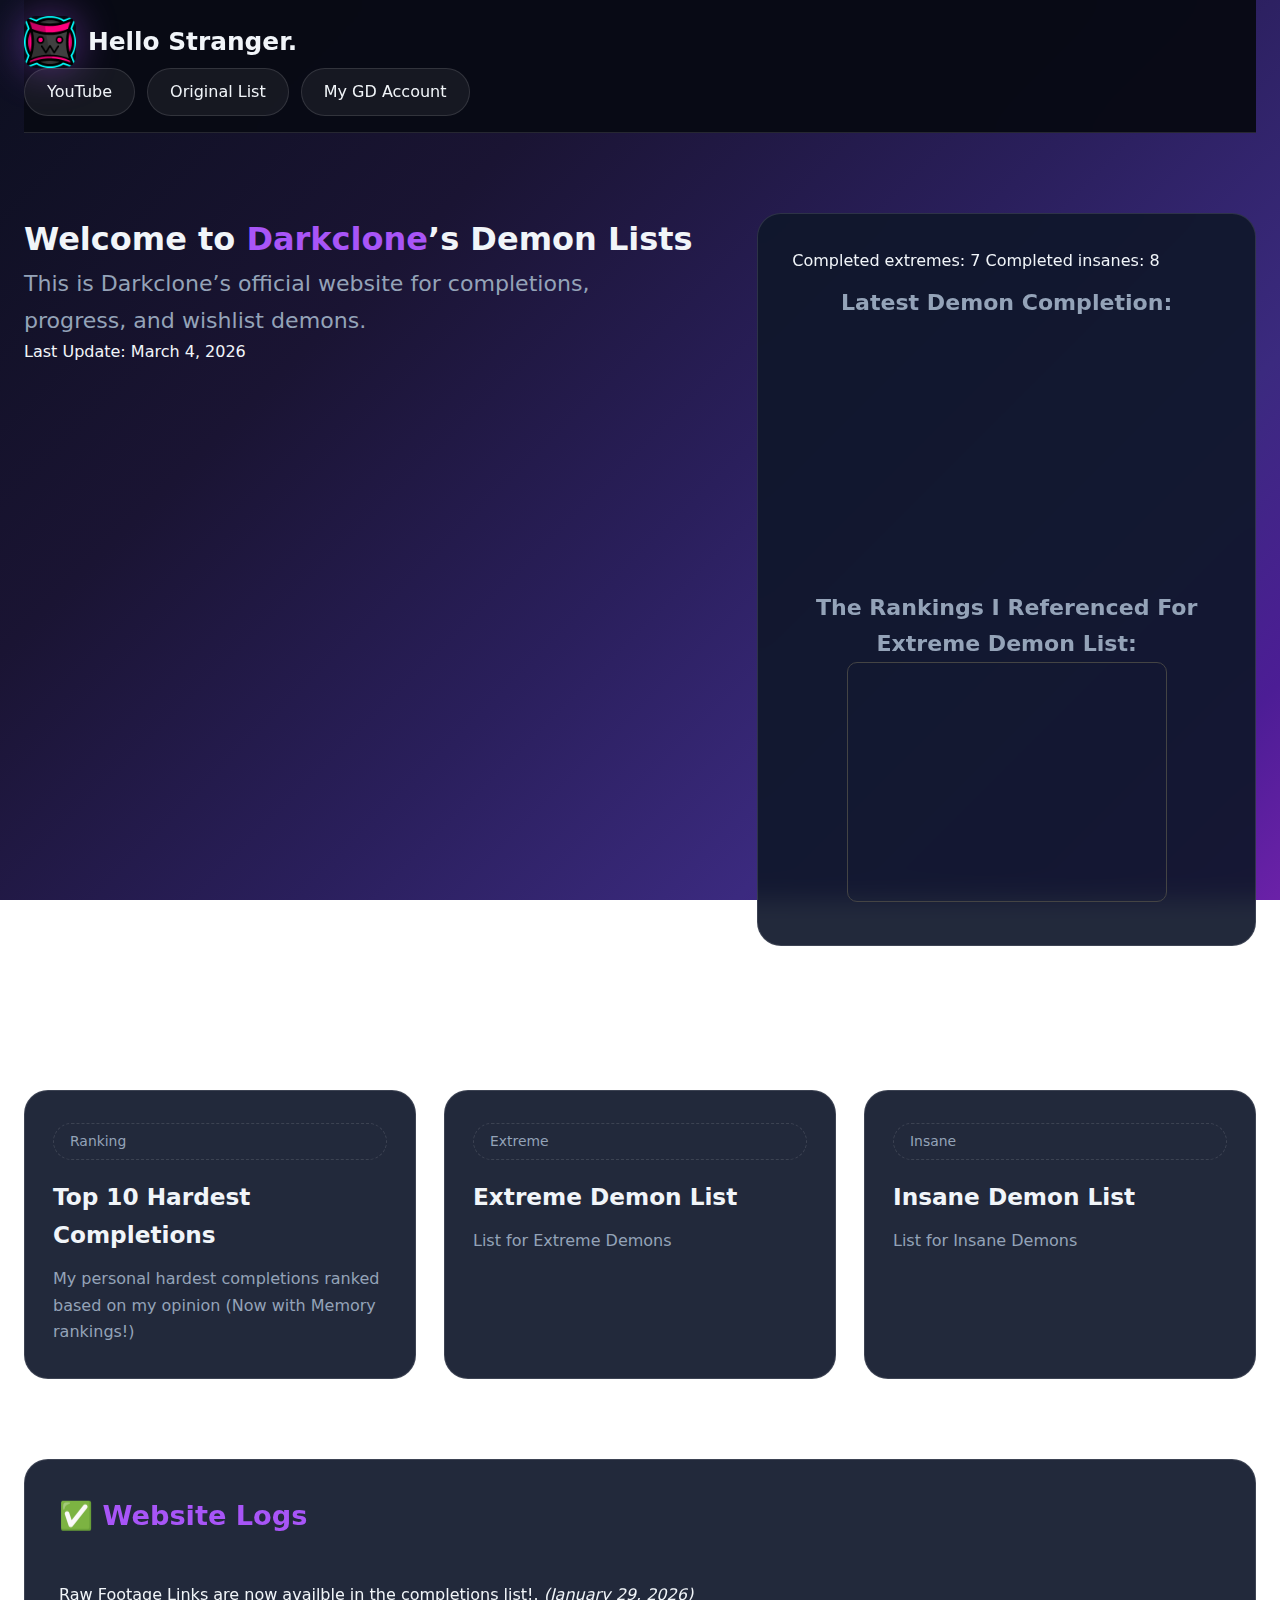
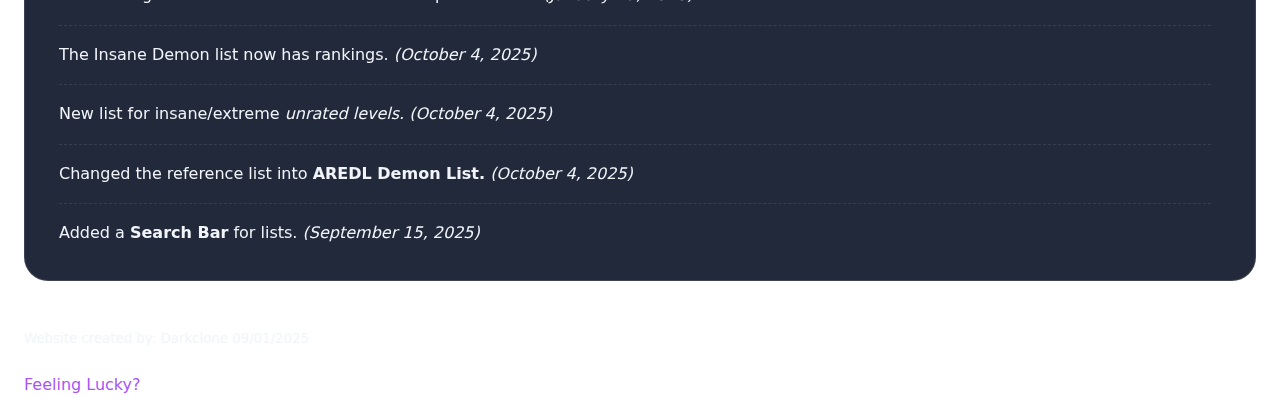
<file: index.html>
<!doctype html>
<html lang="en">
<head>
  <meta charset="utf-8"/>
  <meta name="viewport" content="width=device-width, initial-scale=1"/>
  <title>Darkclone’s Demon Lists</title>
  <link rel="stylesheet" href="style.css"/>
  <meta name="color-scheme" content="dark light">
</head>
<body>

<!-- | | | | | | | | | | | | | | | | | | | | | | | | | | | | -->
  
  <div id="landscape-warning">
  <p>⚠️ Please zoom out and rotate your phone to landscape for the best experience! ⚠️</p>
</div>
  
<!-- | | | | | | | | | | | | | | | | | | | | | | | | | | | | -->
  
  <div class="container">
  
<nav class="nav">
  <a class="brand" href="index.html">
    <img src="logo.png" alt="Logo" class="logo-img">
    <span>Hello Stranger.</span>
  </a>

  <!-- LINKS KO DITO BASTA -->
  
  <div class="nav-links">
    <a class="button" href="https://www.youtube.com/@darkclonexd/featured" target="_blank" rel="noopener">YouTube</a>
    <a class="button" href="https://docs.google.com/document/d/1Jw5motoaxZjOF2HAp14apUqmkxXeureWHTasxbL2W9M/edit?usp=sharing" target="_blank" rel="noopener">Original List</a>
    <a class="button" href="https://gdbrowser.com/u/Darkclone" target="_blank" rel="noopener">My GD Account</a>
  </div>
</nav>

    <section class="hero">
      <div>
        <h1>Welcome to <span style="color:var(--accent)">Darkclone</span>’s Demon Lists</h1>
        <p class="lead">This is Darkclone’s official website for completions, progress, and wishlist demons.</p>
        <div class="tabs">
          <!-- UPDATED HERE -->
          <span class="tab">Last Update: March 4, 2026</span>
        </div>
      </div>
      <div class="panel">
        <!-- Eto yung nasa right side along with latest completion vid -->
          <div class="kv">
            <span id="extreme-count">Completed extremes: 0</span>
            <span id="insane-count">Completed insanes: 0</span>
          </div>
        <center><b><p class="lead" style="margin-top:10px">Latest Demon Completion:</p></b></center>
            <center><iframe 
      width="320" 
      height="240" 
      src="https://www.youtube.com/embed/yLmoj2gUElg"
      title="YouTube video player" 
      frameborder="0" 
      allow="accelerometer; autoplay; clipboard-write; encrypted-media; gyroscope; picture-in-picture; web-share" 
      allowfullscreen>
    </iframe></center>

        <!-- New Demonlist reference window -->
        <center><b><p class="lead" style="margin-top:20px">The Rankings I Referenced For Extreme Demon List:</p></b></center>
        <center>
          <iframe 
            src="https://aredl.net/list/119544028?list=classic" 
            width="320" 
            height="240" 
            style="border:1px solid #444; border-radius:10px;" 
            title="Demonlist Rankings">
          </iframe>
        </center>

      </div>
    </section>

    <!-- Linked to other htmls -->
    
    <section class="grid">
  <a class="card" href="topList.html">
    <span class="tag">Ranking</span>
    <h3>Top 10 Hardest Completions</h3>
    <p>My personal hardest completions ranked based on my opinion (Now with Memory rankings!)</p>
  </a>

  <a class="card" href="extreme.html">
    <span class="tag">Extreme</span>
    <h3>Extreme Demon List</h3>
    <p>List for Extreme Demons</p>
  </a>

  <a class="card" href="insane.html">
    <span class="tag">Insane</span>
    <h3>Insane Demon List</h3>
    <p>List for Insane Demons</p>
  </a>
</section>

<!-- Update Logs -->

<div class="panel section" style="margin-top: 40px;">
  <h2>✅ Website Logs</h2>
  <div class="update-log">
    <ul class="clean website-logs">
      <li>Raw Footage Links are now availble in the completions list!. <i>(January 29, 2026)</i></li>
      <li>The Insane Demon list now has rankings. <i>(October 4, 2025)</i></li>
      <li>New list for insane/extreme <i>unrated levels.</i> <i>(October 4, 2025)</i></li>
      <li>Changed the reference list into <b>AREDL Demon List.</b> <i>(October 4, 2025)</i></li>
      <li>Added a <b>Search Bar</b> for lists. <i>(September 15, 2025)</i></li>
      <li>Added the <b>Global Demonlist</b> as a reference list. <i>(September 15, 2025)</i></li>
      <li>Added List Update Date. <i>(Aug 22, 2025)</i></li>
      <li>Added square brackets to indicate current rank. Current Format Will Now Be: <br>
      [CurrentRank] CompletionRank – Name : Attempts | LastDeath | CompletionDate (Device). <i>(Aug 22, 2025)</i></li>
    </ul>
  </div>
</div>

<!-- Copyright -->
    
<p><small> Website created by: Darkclone 09/01/2025 </small></p>
<p id="secret-text" style="cursor: pointer; color: var(--accent);">
  Feeling Lucky?
</p>


  </div>
</div>
  <script src="script.js"></script>
  
</body>
</html>
</file>
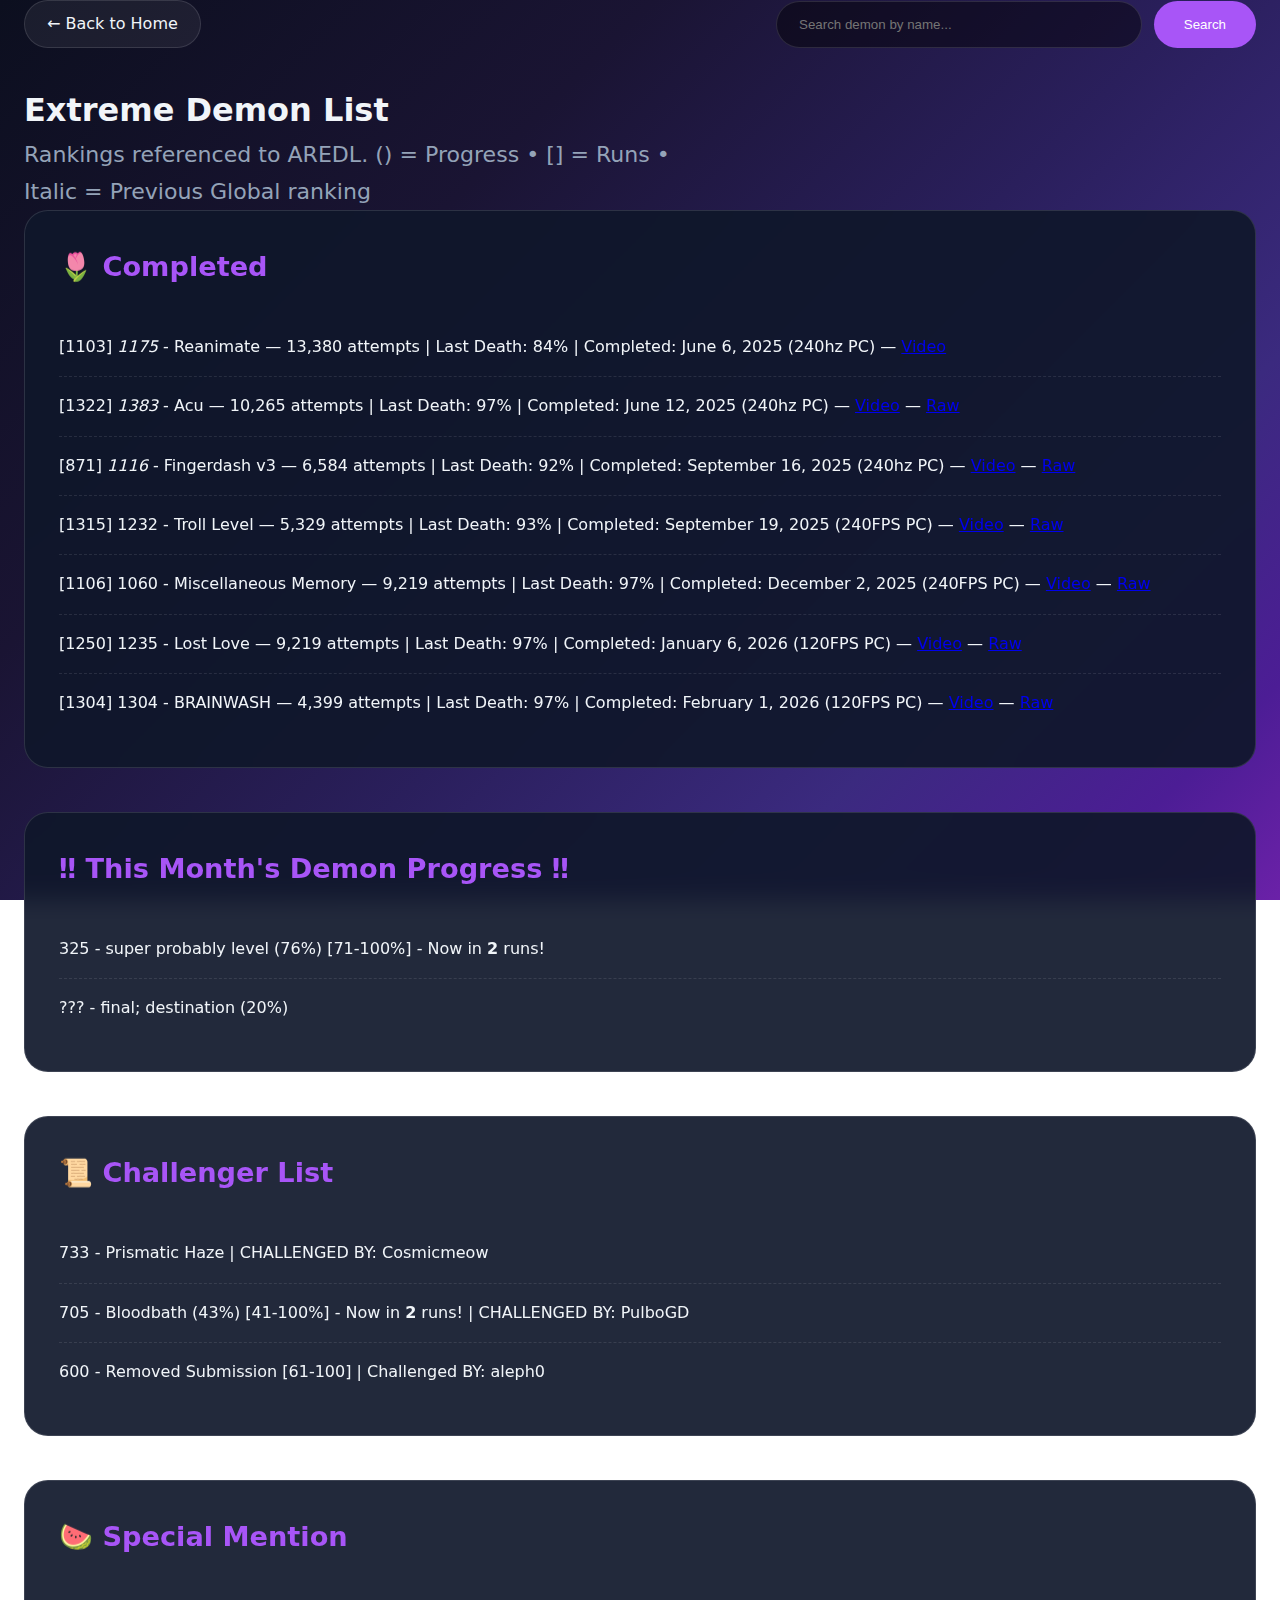
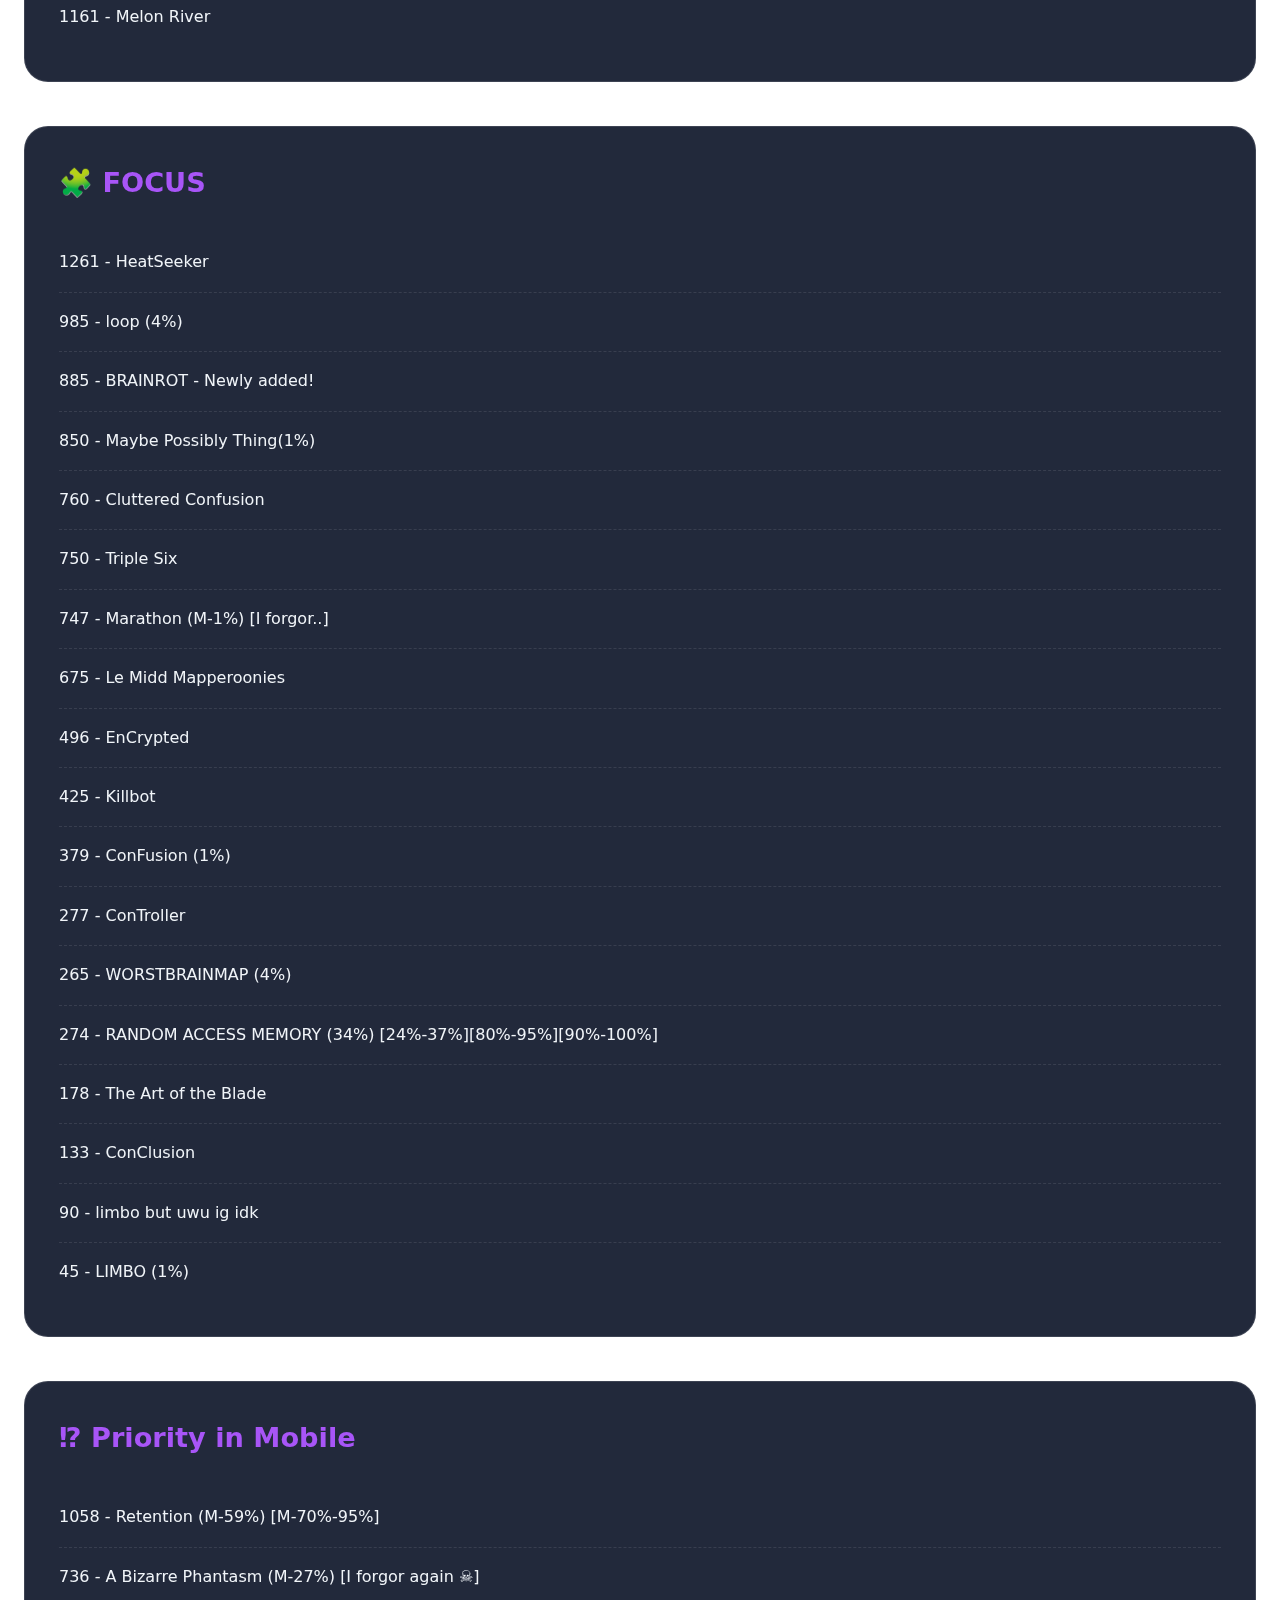
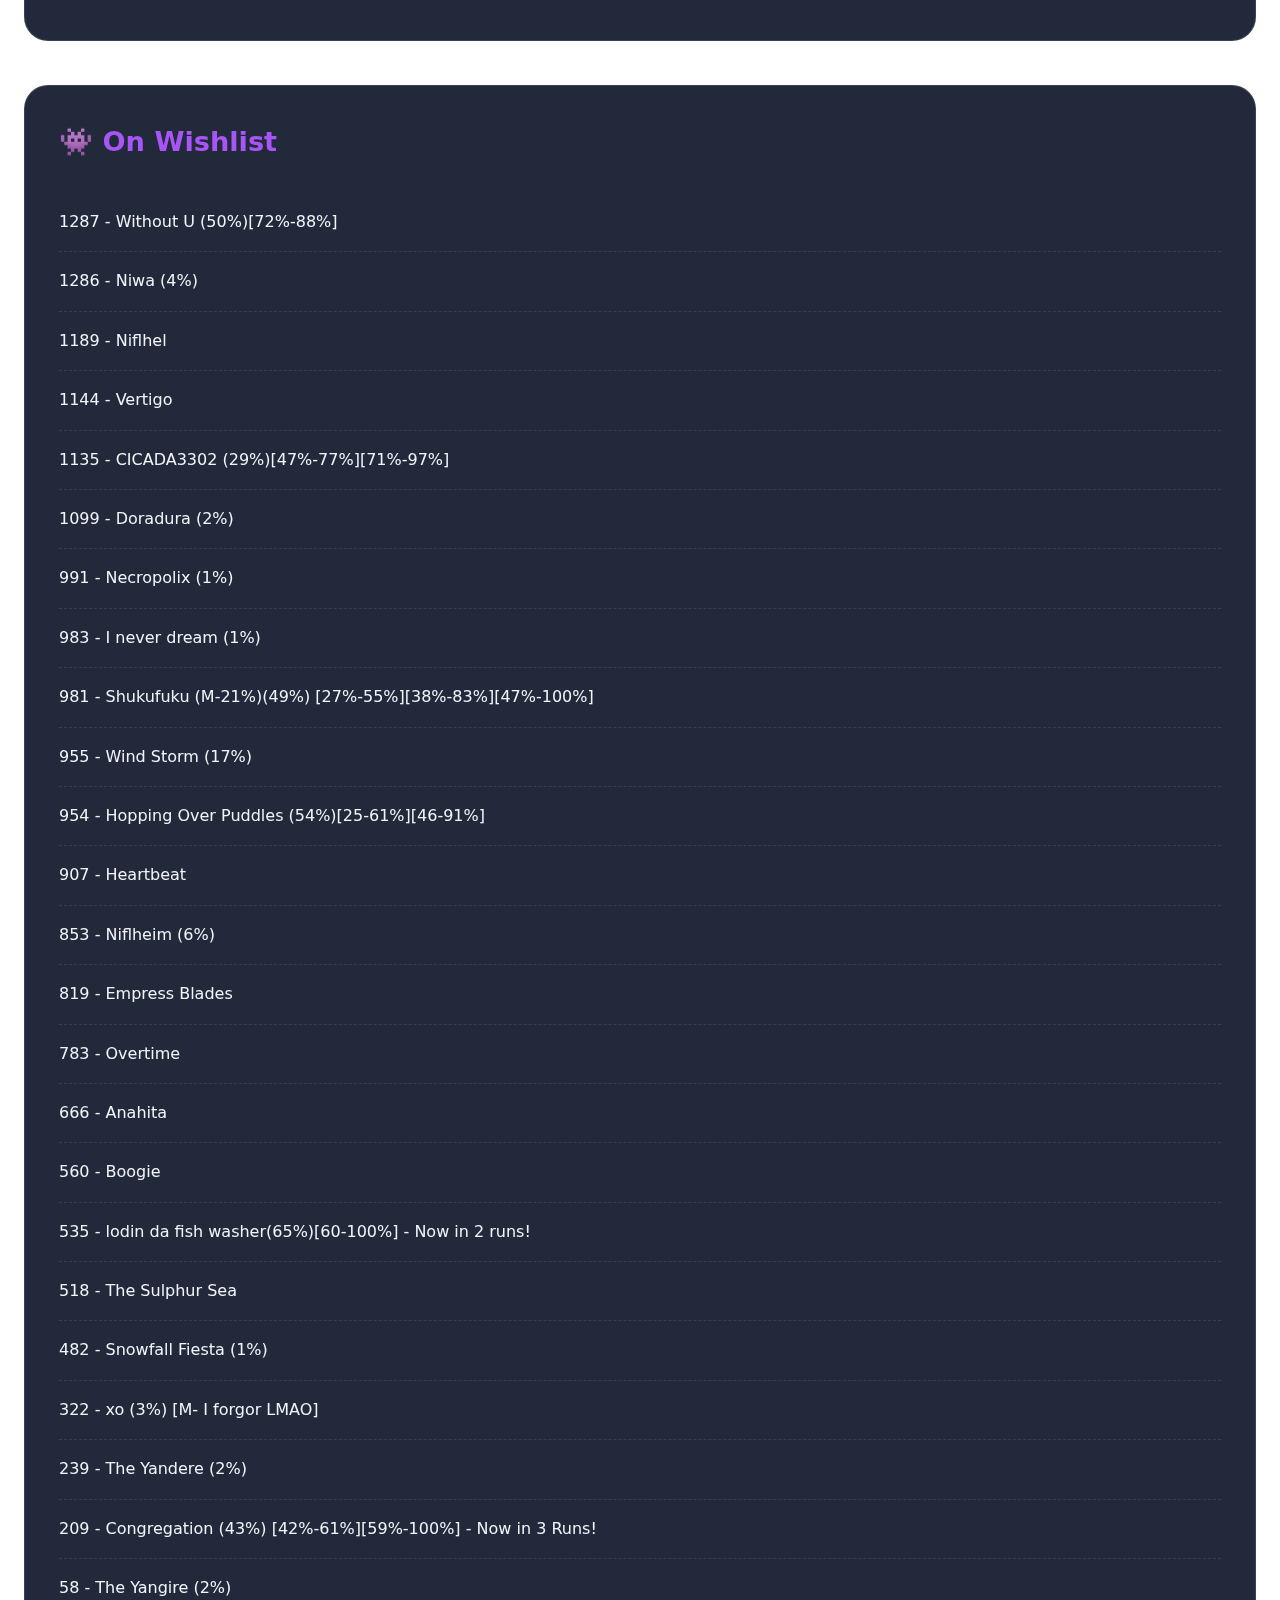
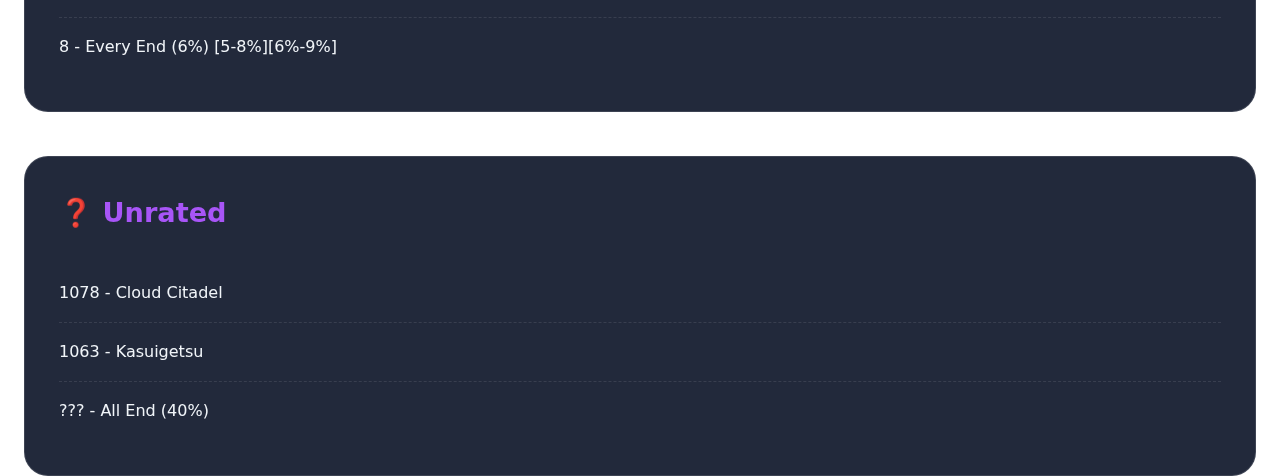
<file: extreme.html>
<!doctype html>
<html lang="en">
<head>
  <meta charset="utf-8"/>
  <meta name="viewport" content="width=device-width, initial-scale=1"/>
  <title>Extreme Demon List - Darkclone</title>
  <link rel="stylesheet" href="style.css"/>
</head>
<body>
  <div class="container">
    <div class="backbar">
      <a class="button" href="index.html">← Back to Home</a>
      <form id="searchForm" class="search-bar">
        <input type="text" id="searchInput" placeholder="Search demon by name..." autocomplete="off">
        <button id="searchBtn" type="submit">Search</button>
      </form>
    </div>

    <h1>Extreme Demon List</h1>
    <p class="lead">Rankings referenced to AREDL. () = Progress • [] = Runs • Italic = Previous Global ranking</p>

    <div class="panel">
      <h2>🌷 Completed</h2>
      <ul id="completed" class="clean">
        <li>[1103] <i>1175</i> - Reanimate — 13,380 attempts | Last Death: 84% | Completed: June 6, 2025 (240hz PC) — <a href="https://www.youtube.com/watch?v=kTzS8HVC4NM" target="_blank" rel="noopener">Video</a></li>
        <li>[1322] <i>1383</i> - Acu — 10,265 attempts | Last Death: 97% | Completed: June 12, 2025 (240hz PC) — <a href="https://www.youtube.com/watch?v=a9QCkHb_QfI" target="_blank" rel="noopener">Video</a> — <a href="https://youtu.be/1PLJ7oopWkA?si=h8_JDnjzxmBEJ_LP" target="_blank" rel="noopener">Raw</a></li>
        <li>[871] <i>1116</i> - Fingerdash v3 — 6,584 attempts | Last Death: 92% | Completed: September 16, 2025 (240hz PC) — <a href="https://www.youtube.com/watch?v=Rm7az8HHiHE" target="_blank" rel="noopener">Video</a> — <a href="https://youtu.be/xNPtJ2q4iuE" target="_blank" rel="noopener">Raw</a></li>
        <li>[1315] 1232 - Troll Level — 5,329 attempts | Last Death: 93% | Completed: September 19, 2025 (240FPS PC) — <a href="https://youtu.be/O8FI18fjmEM" target="_blank" rel="noopener">Video</a> — <a href="https://youtu.be/DXJdvh1MJ2U" target="_blank" rel="noopener">Raw</a></li>
        <li>[1106] 1060 - Miscellaneous Memory — 9,219 attempts | Last Death: 97% | Completed: December 2, 2025 (240FPS PC) — <a href="https://www.youtube.com/watch?v=IHZeFHaGiUE" target="_blank" rel="noopener">Video</a> — <a href="https://youtu.be/S6dZgEyLbcg" target="_blank" rel="noopener">Raw</a></li>
        <li>[1250] 1235 - Lost Love — 9,219 attempts | Last Death: 97% | Completed: January 6, 2026 (120FPS PC) — <a href="https://www.youtube.com/watch?v=UaFcITHpQok" target="_blank" rel="noopener">Video</a> — <a href="https://youtu.be/zC5DjziBO1U" target="_blank" rel="noopener">Raw</a></li>
        <li>[1304] 1304 - BRAINWASH — 4,399 attempts | Last Death: 97% | Completed: February 1, 2026 (120FPS PC) — <a href="https://youtu.be/DRJX3g8XXxk" target="_blank" rel="noopener">Video</a> — <a href="https://youtu.be/347jNktHIxw" target="_blank" rel="noopener">Raw</a></li>
      </ul>
    </div>

    <div class="panel">
      <h2>‼ This Month's Demon Progress ‼</h2>
      <ul class="clean" id="extremeList">
        <li>325 - super probably level (76%) [71-100%] - Now in <b>2</b> runs!</li>
        <li>??? - final; destination (20%)</li>
      </ul>
    </div>

    <div class="panel">
      <h2>📜 Challenger List</h2>
      <ul class="clean">
        <li>733 - Prismatic Haze | CHALLENGED BY: Cosmicmeow</li>
        <li>705 - Bloodbath (43%) [41-100%] - Now in <b>2</b> runs! | CHALLENGED BY: PulboGD</li>
        <li>600 - Removed Submission [61-100] | Challenged BY: aleph0</li>
      </ul>
    </div>

    <div class="panel">
      <h2>🍉 Special Mention</h2>
      <ul class="clean">
        <li>1161 - Melon River</li>
      </ul>
    </div>

    <div class="panel">
      <h2>🧩 FOCUS</h2>
      <ul class="clean">
        <li>1261 - HeatSeeker</li>
        <li>985 - loop (4%)</li>
        <li>885 - BRAINROT - Newly added!</li>
        <li>850 - Maybe Possibly Thing(1%)</li>
        <li>760 - Cluttered Confusion</li>
        <li>750 - Triple Six</li>
        <li>747 - Marathon (M-1%) [I forgor..]</li>
        <li>675 - Le Midd Mapperoonies</li>
        <li>496 - EnCrypted</li>
        <li>425 - Killbot</li>
        <li>379 - ConFusion (1%)</li>
        <li>277 - ConTroller</li>
        <li>265 - WORSTBRAINMAP (4%)</li>
        <li>274 - RANDOM ACCESS MEMORY (34%) [24%-37%][80%-95%][90%-100%]</li>
        <li>178 - The Art of the Blade</li>
        <li>133 - ConClusion</li>
        <li>90 - limbo but uwu ig idk</li>
        <li>45 - LIMBO (1%)</li>
      </ul>
    </div>

    <div class="panel">
      <h2>⁉ Priority in Mobile</h2>
      <ul class="clean">
        <li>1058 - Retention (M-59%) [M-70%-95%]</li>
        <li>736 - A Bizarre Phantasm (M-27%) [I forgor again ☠]</li>
      </ul>
    </div>

    <div class="panel">
      <h2>👾 On Wishlist</h2>
      <ul class="clean">
        <li>1287 - Without U (50%)[72%-88%]</li>
        <li>1286 - Niwa (4%)</li>
        <li>1189 - Niflhel</li>
        <li>1144 - Vertigo</li>
        <li>1135 - CICADA3302 (29%)[47%-77%][71%-97%]</li>
        <li>1099 - Doradura (2%)</li>
        <li>991 - Necropolix (1%)</li>
        <li>983 - I never dream (1%)</li>
        <li>981 - Shukufuku (M-21%)(49%) [27%-55%][38%-83%][47%-100%]</li>
        <li>955 - Wind Storm (17%)</li>
        <li>954 - Hopping Over Puddles (54%)[25-61%][46-91%]</li>
        <li>907 - Heartbeat</li>
        <li>853 - Niflheim (6%)</li>
        <li>819 - Empress Blades</li>
        <li>783 - Overtime</li>
        <li>666 - Anahita</li>
        <li>560 - Boogie</li>
        <li>535 - lodin da fish washer(65%)[60-100%] - Now in 2 runs!</li>
        <li>518 - The Sulphur Sea</li>
        <li>482 - Snowfall Fiesta (1%)</li>
        <li>322 - xo (3%) [M- I forgor LMAO]</li>
        <li>239 - The Yandere (2%)</li>
        <li>209 - Congregation (43%) [42%-61%][59%-100%] - Now in 3 Runs!</li>
        <li>58 - The Yangire (2%)</li>
        <li>8 - Every End (6%) [5-8%][6%-9%]</li>
      </ul>
    </div>

    <div class="panel">
      <h2>❓ Unrated</h2>
      <ul class="clean">
        <li>1078 - Cloud Citadel</li>
        <li>1063 - Kasuigetsu</li>
        <li>??? - All End (40%)</li>
      </ul>
    </div>
  </div>

  <script src="script.js"></script>
</body>
</html>
</file>
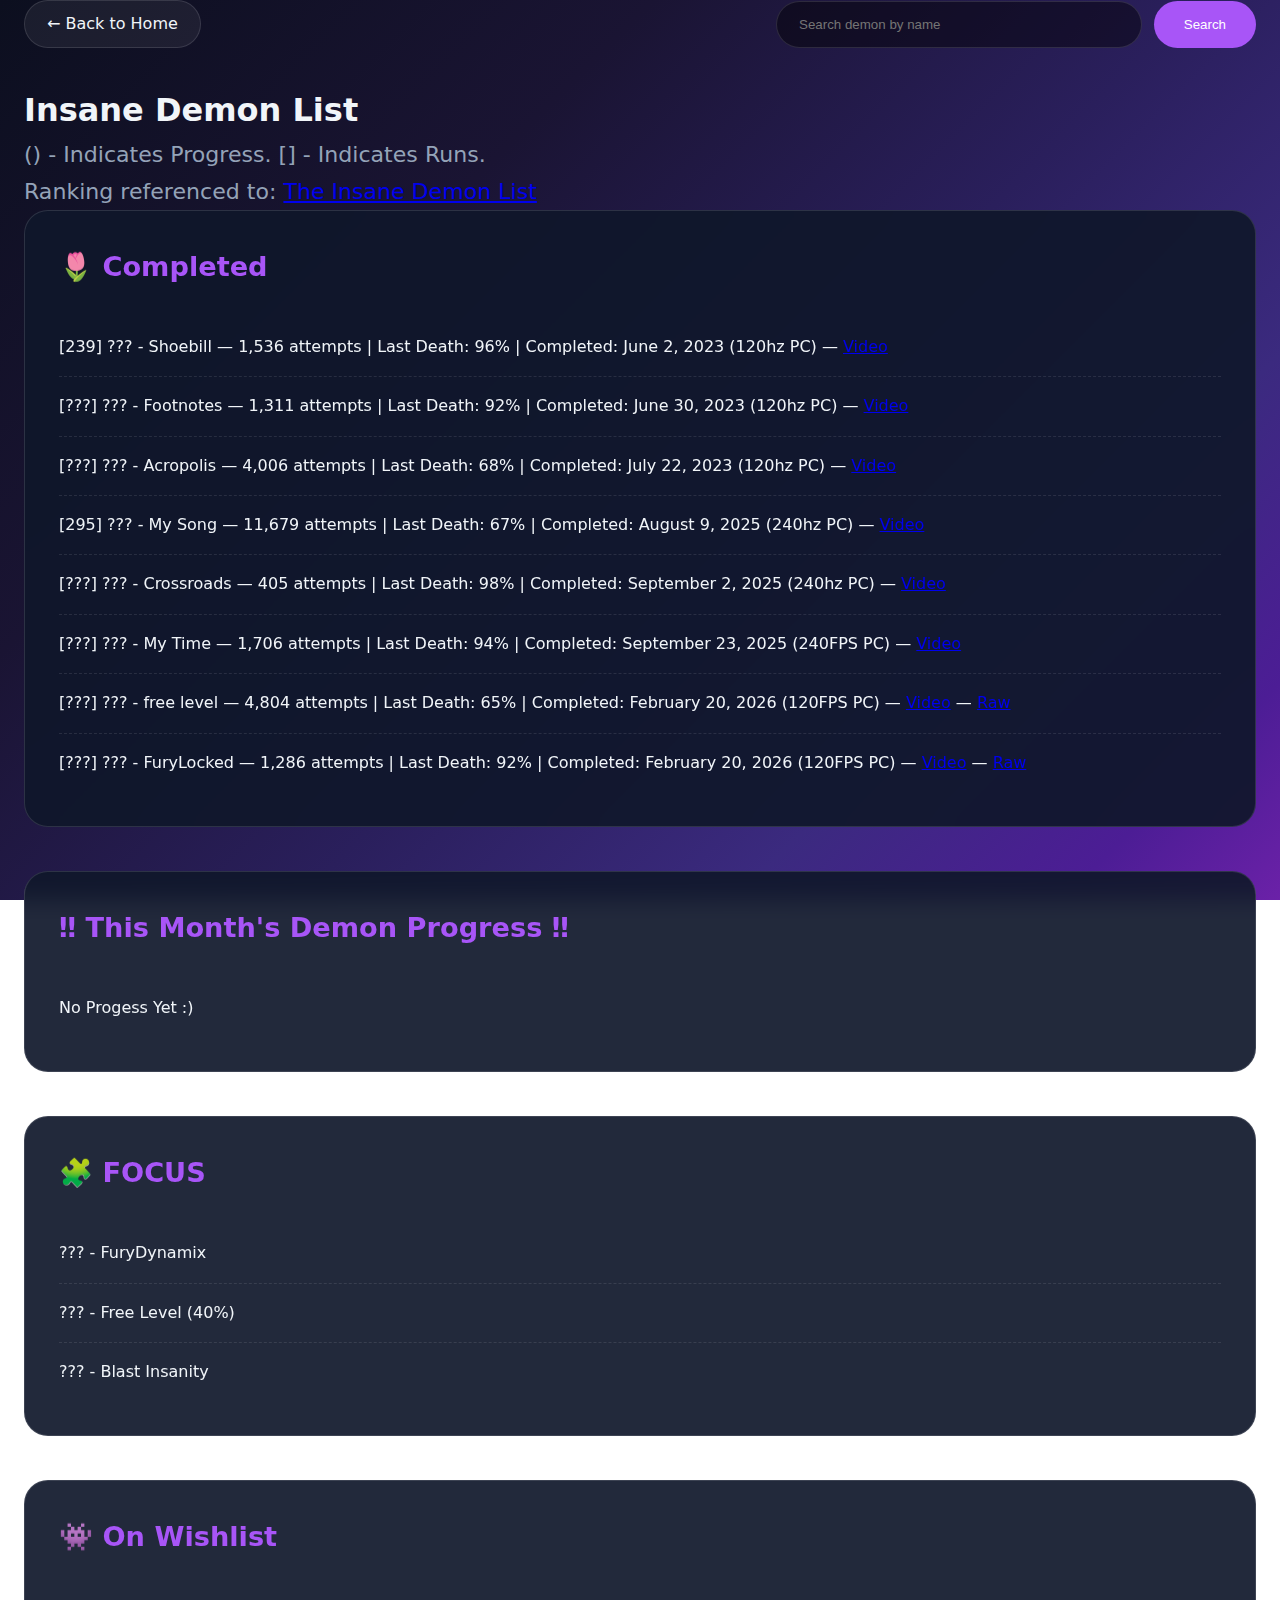
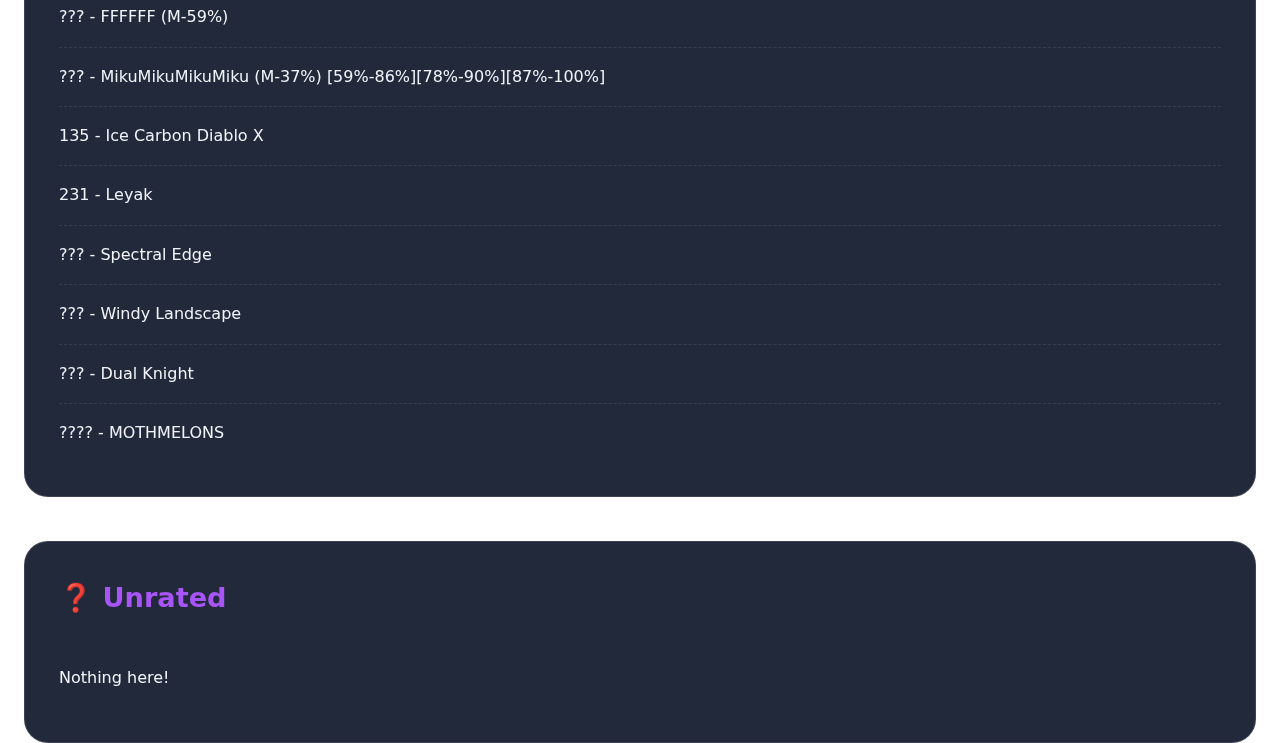
<file: insane.html>
<!doctype html>
<html lang="en">
<head>
  <meta charset="utf-8"/>
  <meta name="viewport" content="width=device-width, initial-scale=1"/>
  <title>Insane Demon List</title>
  <link rel="stylesheet" href="style.css"/>
</head>
<body>
  <div class="container">

    <!-- Back button + search bar -->
    <div class="backbar">
      <a class="button" href="index.html">← Back to Home</a>
      <form id="searchForm" class="search-bar">
        <input type="text" id="searchInput" placeholder="Search demon by name" autocomplete="off">
        <button id="searchBtn" type="submit">Search</button>
      </form>
    </div>

    <h1>Insane Demon List</h1>
    <p class="lead">() - Indicates Progress. [] - Indicates Runs.</p>
    <p class="lead">Ranking referenced to: <a href="https://insanedemonlist.com/">The Insane Demon List</a></p> 

    <div class="panel section">
      <h2>🌷 Completed</h2>
      <ul id="completed" class="clean">
        <li>[239] ??? - Shoebill — 1,536 attempts | Last Death: 96% | Completed: June 2, 2023 (120hz PC) — <a href="https://youtu.be/ITSFT4HIcRs?si=cCYFH8yi5GVd8laU" target="_blank" rel="noopener">Video</a></li>
        <li>[???] ??? - Footnotes — 1,311 attempts | Last Death: 92% | Completed: June 30, 2023 (120hz PC) — <a href="https://youtu.be/0tm5XpFwxTM?si=m6EcSoyKRN59QDoy" target="_blank" rel="noopener">Video</a></li>
        <li>[???] ??? - Acropolis — 4,006 attempts | Last Death: 68% | Completed: July 22, 2023 (120hz PC) — <a href="https://youtu.be/S_TGJHl8vCo?si=H70XwBY-75Qs3XiE" target="_blank" rel="noopener">Video</a></li>
        <li>[295] ??? - My Song — 11,679 attempts | Last Death: 67% | Completed: August 9, 2025 (240hz PC) — <a href="https://youtu.be/1JtvTR9Ss34?si=_vuWl9yRB8K1bOeE" target="_blank" rel="noopener">Video</a></li>
        <li>[???] ??? - Crossroads — 405 attempts | Last Death: 98% | Completed: September 2, 2025 (240hz PC) — <a href="https://youtu.be/BWSMGaW0O-g?si=V3zMzbcjaZsIY9PB" target="_blank" rel="noopener">Video</a></li>
        <li>[???] ??? - My Time — 1,706 attempts | Last Death: 94% | Completed: September 23, 2025 (240FPS PC) — <a href="https://youtu.be/LdBOnmnLa7U?si=6mM538THlolxwpgM" target="_blank" rel="noopener">Video</a></li>
        <li>[???] ??? - free level — 4,804 attempts | Last Death: 65% | Completed: February 20, 2026 (120FPS PC) — <a href="https://youtu.be/NdjdxclRpXk" target="_blank" rel="noopener">Video</a> — <a href="https://youtu.be/SElxm3kjsRE" target="_blank" rel="noopener">Raw</a></li>
        <li>[???] ??? - FuryLocked — 1,286 attempts | Last Death: 92% | Completed: February 20, 2026 (120FPS PC) — <a href="https://youtu.be/yLmoj2gUElg" target="_blank" rel="noopener">Video</a> — <a href="https://youtu.be/5Z8qKFjItDM" target="_blank" rel="noopener">Raw</a></li>
      </ul>
    </div>

    <div class="panel section">
      <h2>‼ This Month's Demon Progress ‼</h2>
      <ul class="clean" id="insaneList">
        <li>No Progess Yet :)</li>
      </ul>
    </div>

    <div class="panel section">
      <h2>🧩 FOCUS</h2>
      <ul class="clean">
        <li>??? - FuryDynamix</li>
        <li>??? - Free Level (40%)</li>
        <li>??? - Blast Insanity</li>
      </ul>
    </div>

    <div class="panel section">
      <h2>👾 On Wishlist</h2>
      <ul class="clean">
        <li>??? - FFFFFF (M-59%)</li>
        <li>??? - MikuMikuMikuMiku (M-37%) [59%-86%][78%-90%][87%-100%]</li>
        <li>135 - Ice Carbon Diablo X</li>
        <li>231 - Leyak</li>
        <li>??? - Spectral Edge</li>
        <li>??? - Windy Landscape</li>
        <li>??? - Dual Knight</li>
        <li>???? - MOTHMELONS</li>
      </ul>
    </div>

    <div class="panel section">
      <h2>❓ Unrated</h2>
        <ul class="clean">
          <li>Nothing here!</li>
        </ul>
    </div>

  </div>
  <script src="script.js"></script>
</body>
</html>
</file>
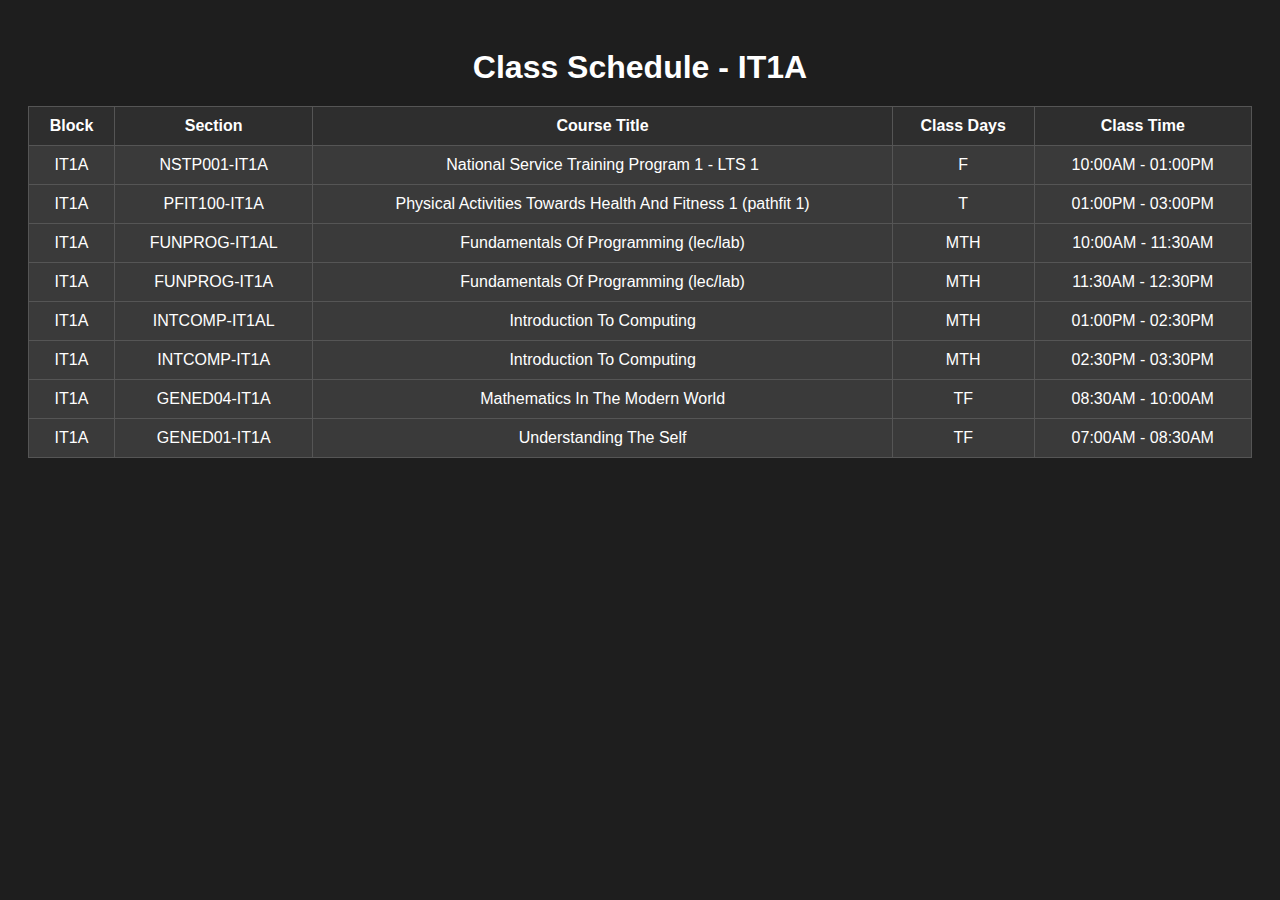
<file: My Schedule.html>
<!DOCTYPE html>
<html lang="en">
<head>
  <meta charset="UTF-8">
  <title>Class Schedule - IT1A</title>
  <style>
    body {
      font-family: Arial, sans-serif;
      background-color: #1e1e1e;
      color: #ffffff;
      padding: 20px;
    }

    h1 {
      text-align: center;
      margin-bottom: 20px;
    }

    table {
      width: 100%;
      border-collapse: collapse;
    }

    th, td {
      border: 1px solid #555;
      padding: 10px;
      text-align: center;
    }

    th {
      background-color: #2e2e2e;
    }

    td {
      background-color: #3a3a3a;
    }
  </style>
</head>
<body>

  <h1>Class Schedule - IT1A</h1>

  <table>
    <thead>
      <tr>
        <th>Block</th>
        <th>Section</th>
        <th>Course Title</th>
        <th>Class Days</th>
        <th>Class Time</th>
      </tr>
    </thead>
    <tbody>
      <tr>
        <td>IT1A</td>
        <td>NSTP001-IT1A</td>
        <td>National Service Training Program 1 - LTS 1</td>
        <td>F</td>
        <td>10:00AM - 01:00PM</td>
      </tr>
      <tr>
        <td>IT1A</td>
        <td>PFIT100-IT1A</td>
        <td>Physical Activities Towards Health And Fitness 1 (pathfit 1)</td>
        <td>T</td>
        <td>01:00PM - 03:00PM</td>
      </tr>
      <tr>
        <td>IT1A</td>
        <td>FUNPROG-IT1AL</td>
        <td>Fundamentals Of Programming (lec/lab)</td>
        <td>MTH</td>
        <td>10:00AM - 11:30AM</td>
      </tr>
      <tr>
        <td>IT1A</td>
        <td>FUNPROG-IT1A</td>
        <td>Fundamentals Of Programming (lec/lab)</td>
        <td>MTH</td>
        <td>11:30AM - 12:30PM</td>
      </tr>
      <tr>
        <td>IT1A</td>
        <td>INTCOMP-IT1AL</td>
        <td>Introduction To Computing</td>
        <td>MTH</td>
        <td>01:00PM - 02:30PM</td>
      </tr>
      <tr>
        <td>IT1A</td>
        <td>INTCOMP-IT1A</td>
        <td>Introduction To Computing</td>
        <td>MTH</td>
        <td>02:30PM - 03:30PM</td>
      </tr>
      <tr>
        <td>IT1A</td>
        <td>GENED04-IT1A</td>
        <td>Mathematics In The Modern World</td>
        <td>TF</td>
        <td>08:30AM - 10:00AM</td>
      </tr>
      <tr>
        <td>IT1A</td>
        <td>GENED01-IT1A</td>
        <td>Understanding The Self</td>
        <td>TF</td>
        <td>07:00AM - 08:30AM</td>
      </tr>
    </tbody>
  </table>

</body>
</html>
</file>
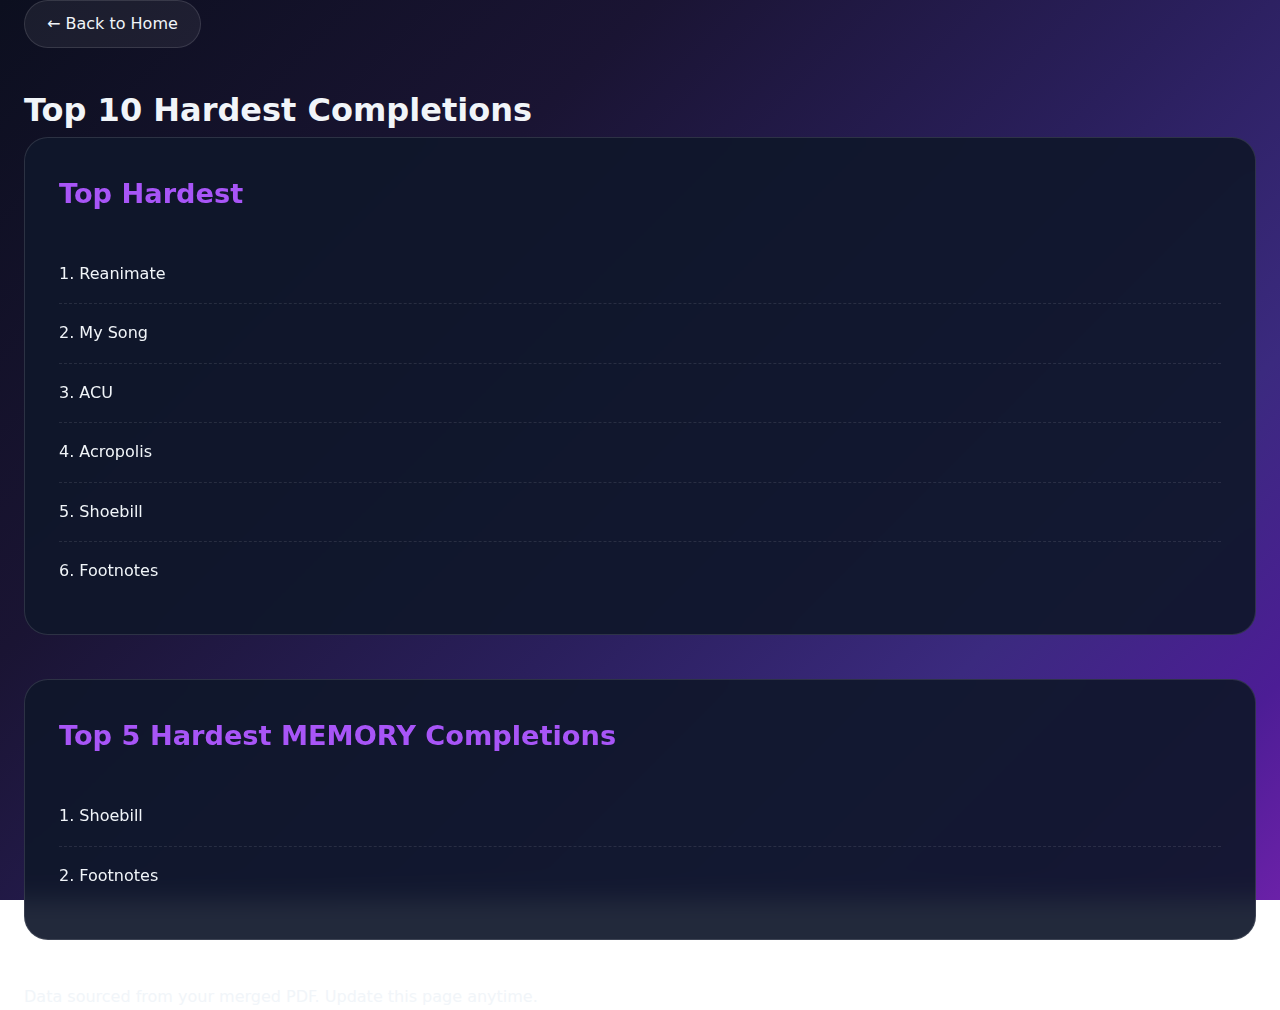
<file: top10.html>
<!doctype html>
<html lang="en">
<head>
  <meta charset="utf-8"/>
  <meta name="viewport" content="width=device-width, initial-scale=1"/>
  <title>Top 10 Hardest Completions</title>
  <link rel="stylesheet" href="style.css"/>
</head>
<body>
  <div class="container">
    <div class="backbar">
      <a class="button" href="index.html">← Back to Home</a>
    </div>

    <h1>Top 10 Hardest Completions</h1>

    <div class="panel section">
      <h2>Top Hardest</h2>
      <ul id="listTop" class="clean">
        <li>1. Reanimate</li>
        <li>2. My Song</li>
        <li>3. ACU</li>
        <li>4. Acropolis</li>
        <li>5. Shoebill</li>
        <li>6. Footnotes</li>
      </ul>
    </div>

    <div class="panel section">
      <h2>Top 5 Hardest MEMORY Completions</h2>
      <ul class="clean">
        <li>1. Shoebill</li>
        <li>2. Footnotes</li>
      </ul>
    </div>

    <p class="footer">Data sourced from your merged PDF. Update this page anytime.</p>
  </div>
  <script src="script.js"></script>
</body>
</html>
</file>
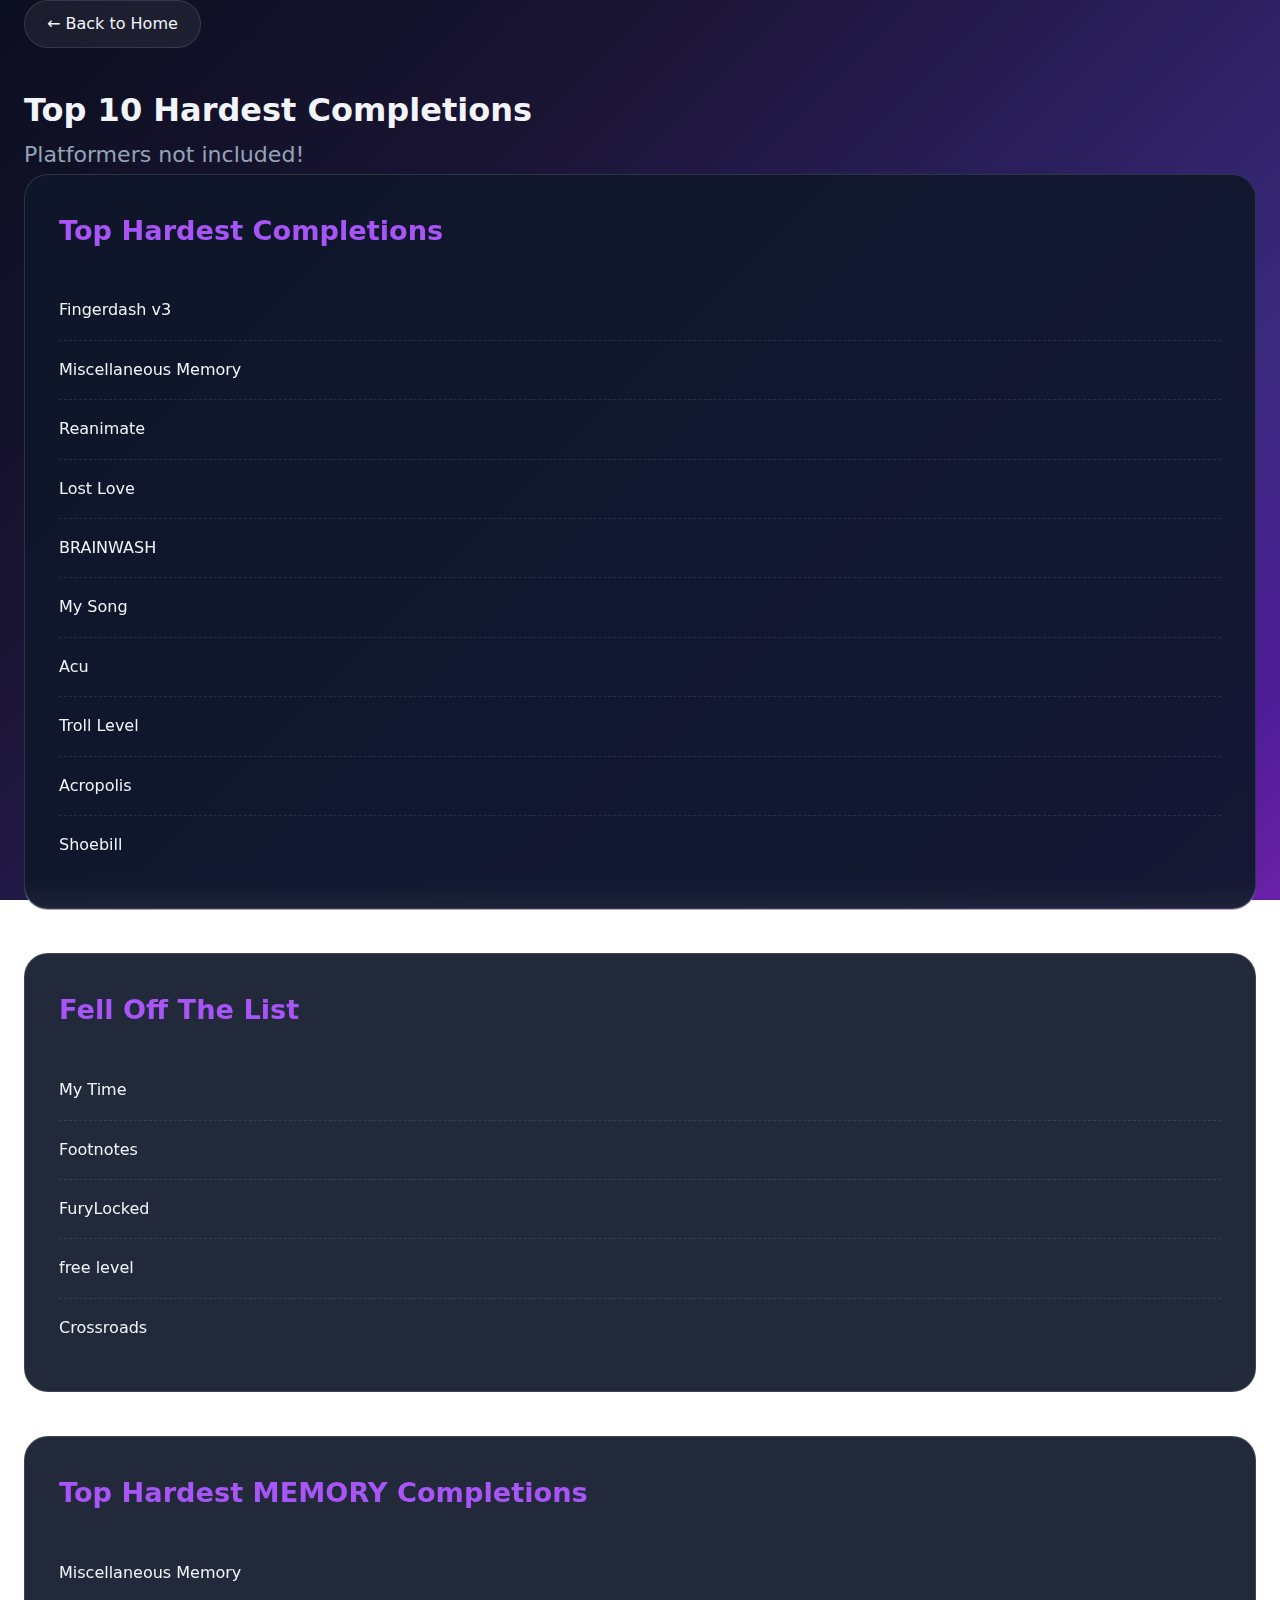
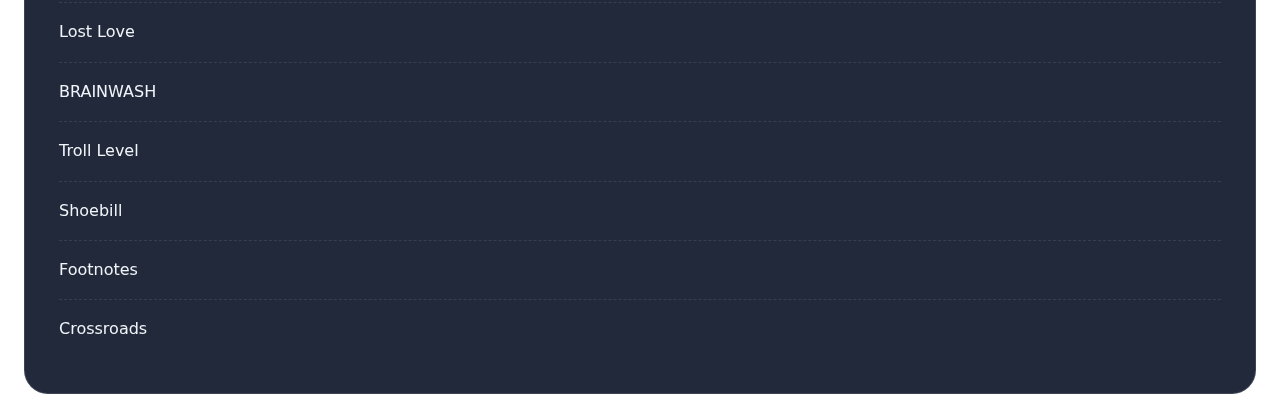
<file: topList.html>
<!doctype html>
<html lang="en">
<head>
  <meta charset="utf-8"/>
  <meta name="viewport" content="width=device-width, initial-scale=1"/>
  <title>Top Hardest Completions - Darkclone</title>
  <link rel="stylesheet" href="style.css"/>
</head>
<body>
  <div class="container">
    <div class="backbar">
      <a class="button" href="index.html">← Back to Home</a>
    </div>

    <h1>Top 10 Hardest Completions</h1>
    <p class="lead">Platformers not included!</p>

    <div class="panel">
      <h2>Top Hardest Completions</h2>
      <ol class="clean">
        <li>Fingerdash v3</li>
        <li>Miscellaneous Memory</li>
        <li>Reanimate</li>
        <li>Lost Love</li>
        <li>BRAINWASH</li>
        <li>My Song</li>
        <li>Acu</li>
        <li>Troll Level</li>
        <li>Acropolis</li>
        <li>Shoebill</li>
      </ol>
    </div>

    <div class="panel">
      <h2>Fell Off The List</h2>
      <ol class="clean">
        <li>My Time</li>
        <li>Footnotes</li>
        <li>FuryLocked</li>
        <li>free level</li>
        <li>Crossroads</li>
      </ol>
    </div>

    <div class="panel">
      <h2>Top Hardest MEMORY Completions</h2>
      <ol class="clean">
        <li>Miscellaneous Memory</li>
        <li>Lost Love</li>
        <li>BRAINWASH</li>
        <li>Troll Level</li>
        <li>Shoebill</li>
        <li>Footnotes</li>
        <li>Crossroads</li>
      </ol>
    </div>
  </div>

  <script src="script.js"></script>
</body>
</html>
</file>
<file: style.css>
:root {
  --accent: #a855f7;
  --accent-2: #22d3ee;
  --glow: 0 0 40px rgba(168, 85, 247, 0.45);
  --panel: rgba(15, 23, 42, 0.92);
  --panel-border: rgba(255, 255, 255, 0.12);
  --text: #f1f5f9;
  --muted: #94a3b8;
}

* { box-sizing: border-box; margin: 0; padding: 0; }

html, body {
  height: 100%;
  scroll-behavior: smooth;
}

body {
  font-family: system-ui, -apple-system, Segoe UI, Roboto, Inter, sans-serif;
  background: linear-gradient(135deg, 
    #0c0f1f 0%, 
    #1a1433 30%, 
    #2a1f5c 55%, 
    #3b2a7f 75%, 
    #4c1d95 90%, 
    #6b21a8 100%);
  background-attachment: fixed;
  color: var(--text);
  line-height: 1.65;
  overflow-x: hidden;
  min-height: 100vh;
}

.container {
  max-width: 1280px;
  margin: 0 auto;
  padding: 0 24px;
}

/* Navigation */
.nav {
  width: 100%;
  background: rgba(8, 10, 20, 0.98);
  backdrop-filter: blur(20px);
  border-bottom: 1px solid var(--panel-border);
  padding: 16px 0;
  position: sticky;
  top: 0;
  z-index: 100;
}

.nav .inner {
  display: flex;
  align-items: center;
  justify-content: space-between;
  max-width: 1280px;
  margin: 0 auto;
  padding: 0 24px;
}

.brand {
  display: flex;
  align-items: center;
  gap: 12px;
  text-decoration: none;
  color: var(--text);
  font-weight: 700;
  font-size: 1.55rem;
}

.logo-img {
  width: 52px;
  height: 52px;
  border-radius: 12px;
  box-shadow: var(--glow);
}

.nav-links {
  display: flex;
  gap: 12px;
}

.button {
  padding: 10px 22px;
  border-radius: 9999px;
  border: 1px solid var(--panel-border);
  background: rgba(255,255,255,0.06);
  color: var(--text);
  text-decoration: none;
  font-weight: 500;
  transition: all 0.25s ease;
}

.button:hover {
  border-color: var(--accent);
  background: rgba(168, 85, 247, 0.2);
  box-shadow: var(--glow);
}

.hamburger {
  display: none;
  background: none;
  border: none;
  font-size: 2rem;
  color: var(--text);
  cursor: pointer;
}

/* Hero */
.hero {
  display: grid;
  grid-template-columns: 1.35fr 1fr;
  gap: 60px;
  margin: 80px 0 100px;
}

.hero-content h1 {
  font-size: clamp(2.7rem, 6.5vw, 4.6rem);
  line-height: 1.05;
  margin-bottom: 16px;
}

.accent {
  background: linear-gradient(90deg, #c084fc, #d946ef);
  -webkit-background-clip: text;
  -webkit-text-fill-color: transparent;
}

.lead {
  color: var(--muted);
  font-size: clamp(1.15rem, 2.4vw, 1.38rem);
  max-width: 48ch;
}

.stats {
  display: flex;
  flex-wrap: wrap;
  gap: 14px;
  margin: 32px 0 40px;
}

.stats span {
  background: rgba(30, 35, 60, 0.95);
  border: 1px solid var(--panel-border);
  padding: 12px 24px;
  border-radius: 9999px;
  font-size: 1.05rem;
  color: var(--muted);
}

.update-tag {
  display: inline-block;
  padding: 9px 22px;
  background: rgba(168, 85, 247, 0.18);
  color: var(--accent);
  border: 1px solid rgba(168, 85, 247, 0.35);
  border-radius: 9999px;
  font-size: 0.98rem;
}

.hero-panel {
  background: var(--panel);
  border: 1px solid var(--panel-border);
  border-radius: 24px;
  padding: 28px;
  backdrop-filter: blur(16px);
}

/* Grid Cards */
.grid {
  display: grid;
  grid-template-columns: repeat(auto-fit, minmax(340px, 1fr));
  gap: 28px;
  margin-bottom: 80px;
}

.card {
  background: var(--panel);
  border: 1px solid var(--panel-border);
  border-radius: 24px;
  padding: 32px 28px;
  text-decoration: none;
  color: inherit;
  transition: all 0.3s ease;
  height: 100%;
  display: flex;
  flex-direction: column;
}

.card:hover {
  transform: translateY(-10px);
  border-color: var(--accent);
  box-shadow: var(--glow);
}

.card .tag {
  display: inline-block;
  font-size: 0.87rem;
  padding: 6px 16px;
  border-radius: 9999px;
  border: 1px dashed var(--panel-border);
  color: var(--muted);
  margin-bottom: 18px;
}

.tag.extreme { color: #f43f5e; border-color: #f43f5e; }
.tag.insane  { color: #eab308; border-color: #eab308; }

.card h3 {
  margin-bottom: 12px;
  font-size: 1.45rem;
}

.card p {
  color: var(--muted);
  flex-grow: 1;
}

/* Panels */
.panel {
  background: var(--panel);
  border: 1px solid var(--panel-border);
  border-radius: 24px;
  padding: 34px;
  margin-bottom: 44px;
  backdrop-filter: blur(12px);
}

.panel h2 {
  margin-bottom: 28px;
  color: var(--accent);
  font-size: 1.7rem;
}

/* Update Log */
.update-log {
  max-height: 280px;
  overflow-y: auto;
  padding-right: 10px;
}

.update-log::-webkit-scrollbar {
  width: 6px;
}

.update-log::-webkit-scrollbar-thumb {
  background: var(--accent);
  border-radius: 10px;
}

/* Lists */
.clean {
  list-style: none;
}

.clean li {
  padding: 16px 0;
  border-bottom: 1px dashed rgba(255,255,255,0.1);
}

.clean li:last-child { border-bottom: none; }

.clean li:hover {
  background: rgba(255,255,255,0.04);
  border-radius: 10px;
  padding-left: 12px;
}

/* Backbar + Search */
.backbar {
  display: flex;
  justify-content: space-between;
  align-items: center;
  margin-bottom: 36px;
  flex-wrap: wrap;
  gap: 16px;
}

.search-bar {
  display: flex;
  gap: 12px;
  max-width: 480px;
  width: 100%;
}

.search-bar input {
  flex: 1;
  padding: 15px 22px;
  border-radius: 9999px;
  border: 1px solid var(--panel-border);
  background: rgba(0,0,0,0.45);
  color: var(--text);
}

.search-bar button {
  padding: 0 30px;
  border-radius: 9999px;
  background: var(--accent);
  color: white;
  border: none;
  cursor: pointer;
  transition: 0.2s;
}

.search-bar button:hover {
  background: #9333ea;
  transform: scale(1.05);
}

footer {
  text-align: center;
  padding: 90px 0 60px;
  color: var(--muted);
}

#secret-text {
  cursor: pointer;
  color: var(--accent);
  margin-top: 20px;
}

/* Responsive */
@media (max-width: 920px) {
  .hero { grid-template-columns: 1fr; gap: 50px; }
  .hamburger { display: block; }
  
  .nav-links {
    position: fixed;
    top: 80px;
    left: -100%;
    width: 100%;
    height: calc(100vh - 80px);
    background: rgba(8,10,20,0.98);
    flex-direction: column;
    padding: 50px 30px;
    gap: 24px;
    transition: left 0.4s ease;
    z-index: 99;
  }
  .nav-links.active { left: 0; }
}

@media (max-width: 600px) {
  .container, .hero, .grid, .backbar { padding: 0 16px; }
}
</file>
